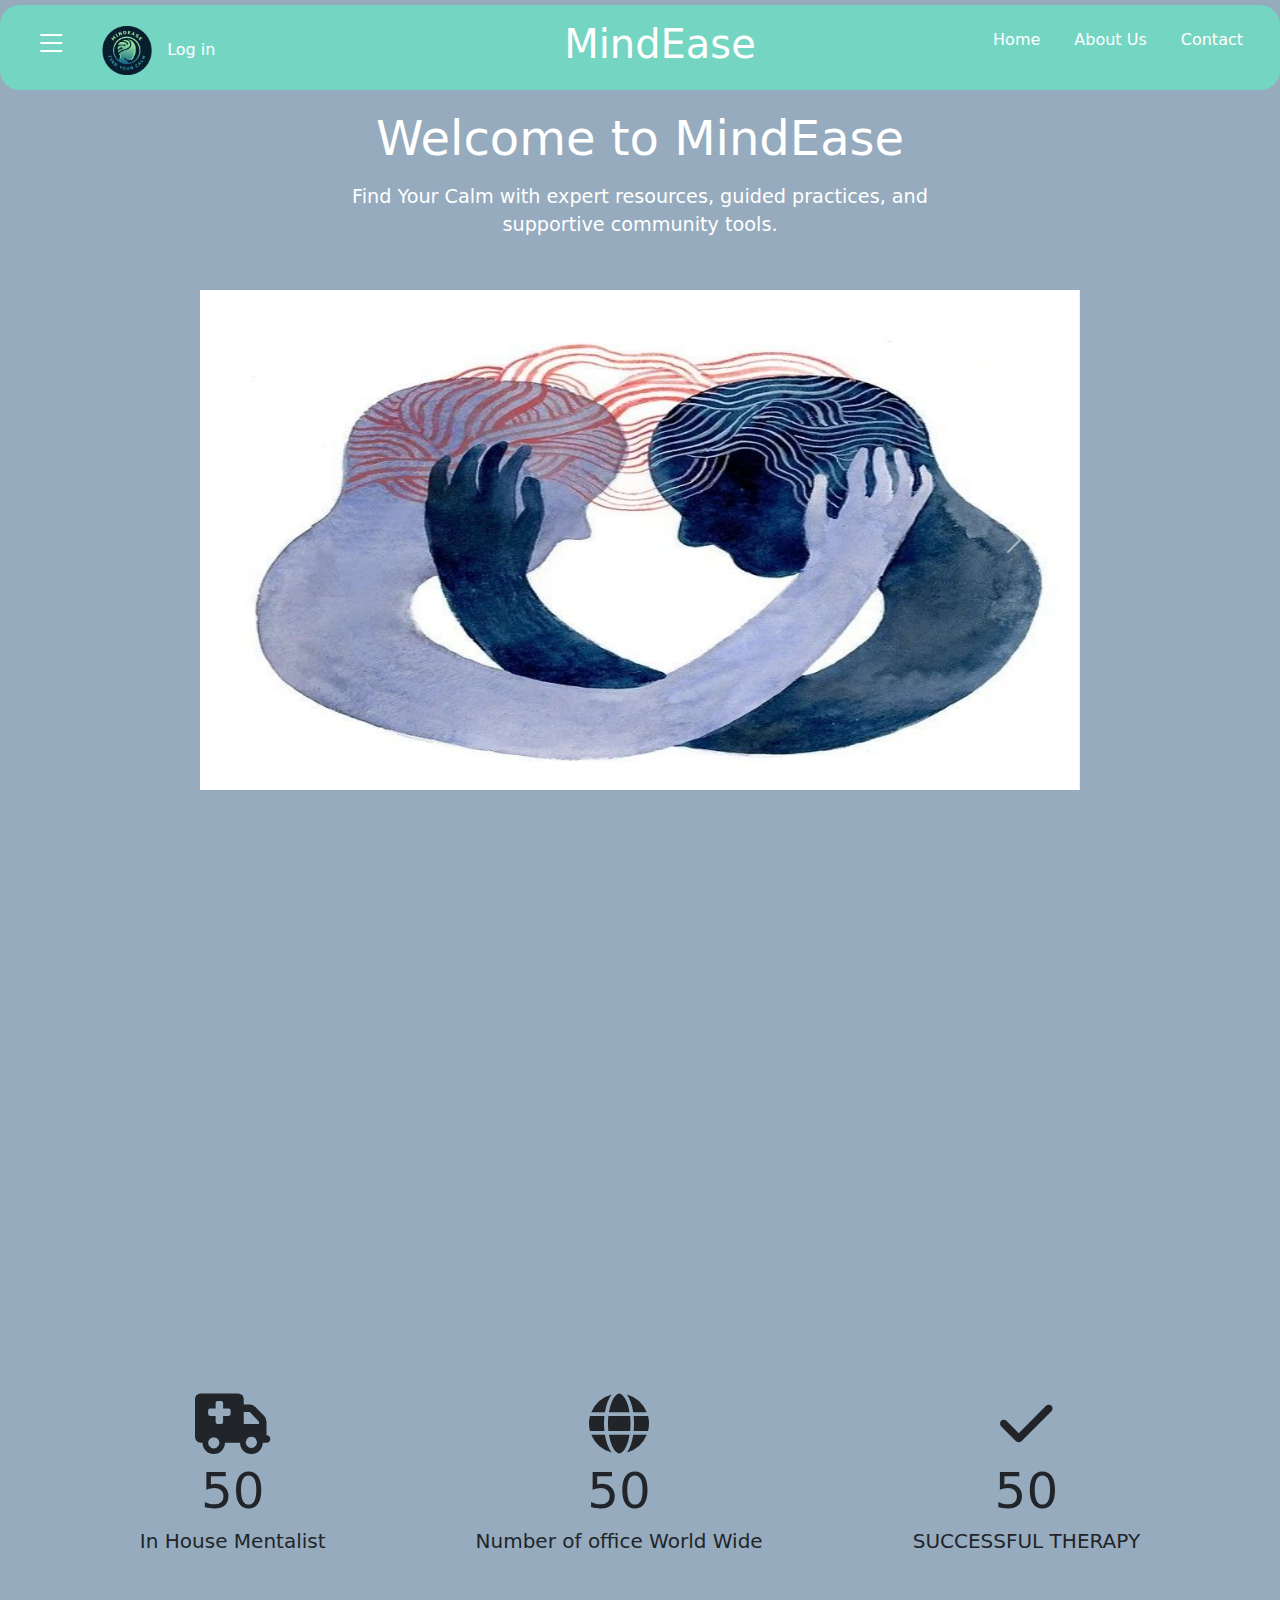
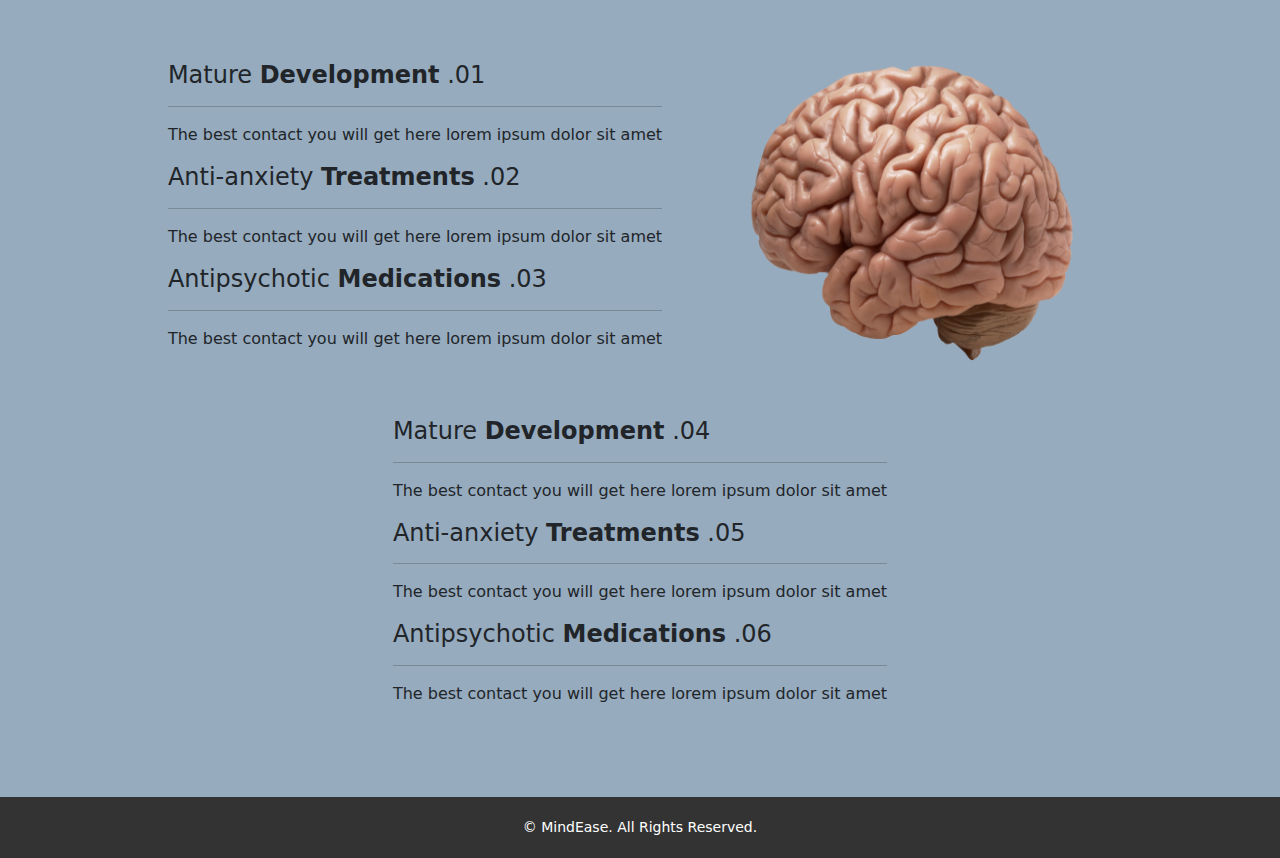
<file: index.html>
<!DOCTYPE html>
<html lang="en">
<head>
    <meta charset="UTF-8">
    <meta name="viewport" content="width=device-width, initial-scale=1.0">
    <title>MindEase - Find Your Calm</title>
    <link rel="stylesheet" href="CSS/index.css">
    <link rel="icon" href="/Images/circular_logo.png" type="image/png">
    <script src="JS/index.js"></script>
    <link href="https://cdn.jsdelivr.net/npm/bootstrap@5.3.3/dist/css/bootstrap.min.css" rel="stylesheet" integrity="sha384-QWTKZyjpPEjISv5WaRU9OFeRpok6YctnYmDr5pNlyT2bRjXh0JMhjY6hW+ALEwIH" crossorigin="anonymous">
    <script src="https://cdn.jsdelivr.net/npm/bootstrap@5.3.3/dist/js/bootstrap.bundle.min.js" integrity="sha384-YvpcrYf0tY3lHB60NNkmXc5s9fDVZLESaAA55NDzOxhy9GkcIdslK1eN7N6jIeHz" crossorigin="anonymous"></script>
    <!-- Ky link eshte shtuar per bartjen e ikonave nga bootrstrap--> <link href="https://cdn.jsdelivr.net/npm/bootstrap-icons/font/bootstrap-icons.css" rel="stylesheet">
  <!-- Option 1: Include in HTML -->
    <link rel="stylesheet" href="https://cdn.jsdelivr.net/npm/bootstrap-icons@1.3.0/font/bootstrap-icons.css">
    <link href="https://cdnjs.cloudflare.com/ajax/libs/font-awesome/6.5.1/css/all.min.css" rel="stylesheet">
    <link rel="stylesheet" href="https://cdn.jsdelivr.net/npm/bootstrap-icons@1.3.0/font/bootstrap-icons.css">
</head>
<body style="background-color: #96ABBE">
      <nav>

        <div class="logo">
          <i class="bi bi-list fs-2 hamburger" id="hamburger-menu" style="color: white; margin-right: 15px;"></i> 
          <img src="Images/circular_logo.png" alt="MindEase Logo">
          <a style="text-decoration: none; color: white; margin-left: 10px;" href="login.html">Log in</a>
        </div>

        <div class="menu" id="menu">
          <ul>
              <li><a href="breathing_exercises.html">Breathing</a></li>
              <li><a href="moodtracker.html">Mood Tracker</a></li>
              <li><a href="quiz.html">Quiz</a></li>
              <li><a href="reflection_zone.html">Reflection Zone</a></li>
              <li><a href="relaxation.html">Relaxation Zone</a></li>
              <li><a href="advice.html">Advice Zone</a></li>
          </ul>
      </div>

        <h1>MindEase</h1>

        <ul class="nav-links">
            <li><a href="index.html">Home</a></li>
            <li><a href="about.html">About Us</a></li>
            <li><a href="contact.html">Contact</a></li>
        </ul>



      </nav>

    <header class="intro">
        <h1>Welcome to MindEase</h1>
        <p>Find Your Calm with expert resources, guided practices, and supportive community tools.</p>
    </header>


    <!--PJesa e karuselit e jo e mbaruar per arsyje te disa problemeve ne pershtatje-->


    <div id="carouselExampleControls" class="carousel slide" data-bs-ride="carousel" data-bs-interval="2000">
        <div class="carousel-inner">
          <div class="carousel-item active">
            <img class="d-block w-100 img-fluid" src="Images/Epara.jpg" alt="First slide">
          </div>
          <div class="carousel-item">
            <img class="d-block w-100 img-fluid" src="Images/hands.jpg" alt="Second slide">
          </div>
          <div class="carousel-item">
            <img class="d-block w-100 img-fluid" src="Images/ikona-foto3.jpg" alt="Third slide">
          </div>
        </div>
        <a class="carousel-control-prev" href="#carouselExampleControls" role="button" data-bs-slide="prev">
          <span class="carousel-control-prev-icon" aria-hidden="true"></span>
          <span class="sr-only">Previous</span>
        </a>
        <a class="carousel-control-next" href="#carouselExampleControls" role="button" data-bs-slide="next">
          <span class="carousel-control-next-icon" aria-hidden="true"></span>
          <span class="sr-only">Next</span>
        </a>
      </div>


      <div class="kryesori">
        <div class="i_pari">
          <h3>Mental Helth</h3>
          <h5>First in Our Field</h4>
          <p>Mental health is a state of mental well-being that enables people to cope with the stresses of life, realize their abilities,
             learn well and work well, and contribute to their community. It is an integral component of health and well-being that underpins
              our individual and collective abilities to make decisions, build relationships and shape the world we live in. 
            Mental health is a basic human right. And it is crucial to personal, community and socio-economic development.</p>
            <img src="Images/doctor-signature.png" alt="Nenshkrimi">
        </div>
        <div class="i_dyti">
          <h3><bold>Our Services</bold></h3>
          <hr style="width: 10%; color: white;">
          <p>Top level physiotherapy professional, evidenced based treatment. We diagnose the cause and provide you with the best possible treatment.</p>

          <div id="katrore">
            <div class="kombinimi"> <img src="Images/ikona1.png" alt="ikona e pare"> <h4>Depresion Treatments</h3></div>
            <div class="kombinimi"> <img src="Images/ikona2.png" alt="ikona e dyte"> <h4>Relationship
              Problems</h3></div>
            <div class="kombinimi"> <img src="Images/ikona3.png" alt="ikona e tret"> <h4>Personal
              Development</h3></div>
            <div class="kombinimi"> <img src="Images/ikona4.png" alt="ikona e katert"> <h4>Couples
Counselling</h3></div>
        </div>
        </div>
      </div>

      
      <div id="renditja">
        <div>
          <i class='fas fa-ambulance' id="map"></i>
          <span id="map_number">50</span>
          <h5>In House Mentalist</h5>
        </div>
        <div>
          <i class="fa-solid fa-globe" id="map2"></i>
          <span id="map_number2">50</span>
          <h5>Number of office World Wide</h5>
        </div>
        <div>
          <i class="fa-solid fa-check" id="map3"></i>
          <span id="map_number3">50</span>
          <h5>SUCCESSFUL THERAPY</h5>
        </div>
      </div>

 <div class="truri">

  <div class="tekstet">
    <div>
      <h4>Mature <b>Development</b> .01</h4>
      <hr>
      <p>The best contact you will get here lorem ipsum dolor sit amet</p>
    </div>
    <div>
      <h4>Anti-anxiety <b>Treatments</b> .02</h4>
      <hr>
      <p>The best contact you will get here lorem ipsum dolor sit amet</p>
    </div>
    <div>
      <h4>Antipsychotic <b>Medications</b> .03</h4>
      <hr>
      <p>The best contact you will get here lorem ipsum dolor sit amet</p>
    </div>
  </div>
  <div class="imazhi">
    <img src="Images/truri.png" alt="Truri i njeriut">
  </div>
  <div class="tekstet">

    <div>
      <h4>Mature <b>Development</b> .04</h4>
      <hr>
      <p>The best contact you will get here lorem ipsum dolor sit amet</p>
    </div>
    <div>
      <h4>Anti-anxiety <b>Treatments</b> .05</h4>
      <hr>
      <p>The best contact you will get here lorem ipsum dolor sit amet</p>
    </div>
    <div>
      <h4>Antipsychotic <b>Medications</b> .06</h4>
      <hr>
      <p>The best contact you will get here lorem ipsum dolor sit amet</p>
    </div>

  </div>
</div>


    <footer class="footer">
        <p>&copy; <span id="year"></span> MindEase. All Rights Reserved.</p>
    </footer>
    <script src="JS/index.js"></script>
</body>
</html>
</file>
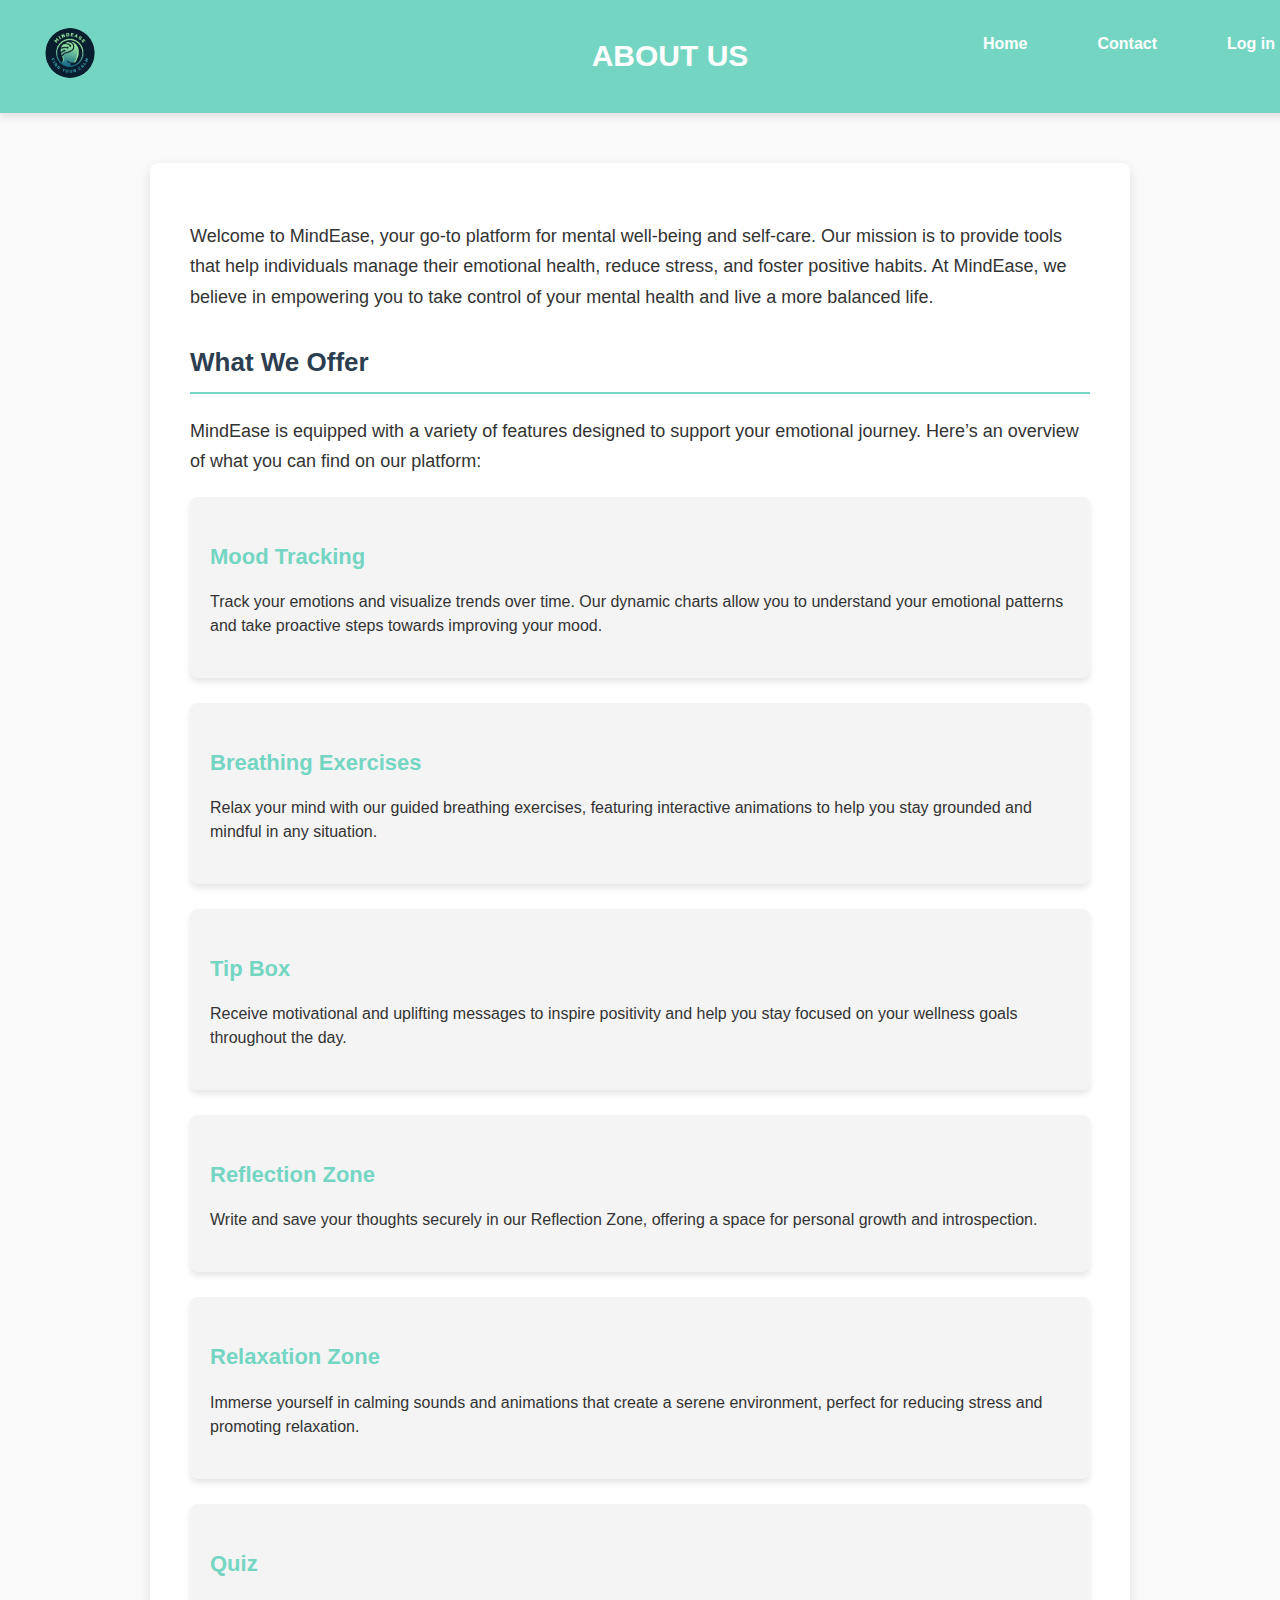
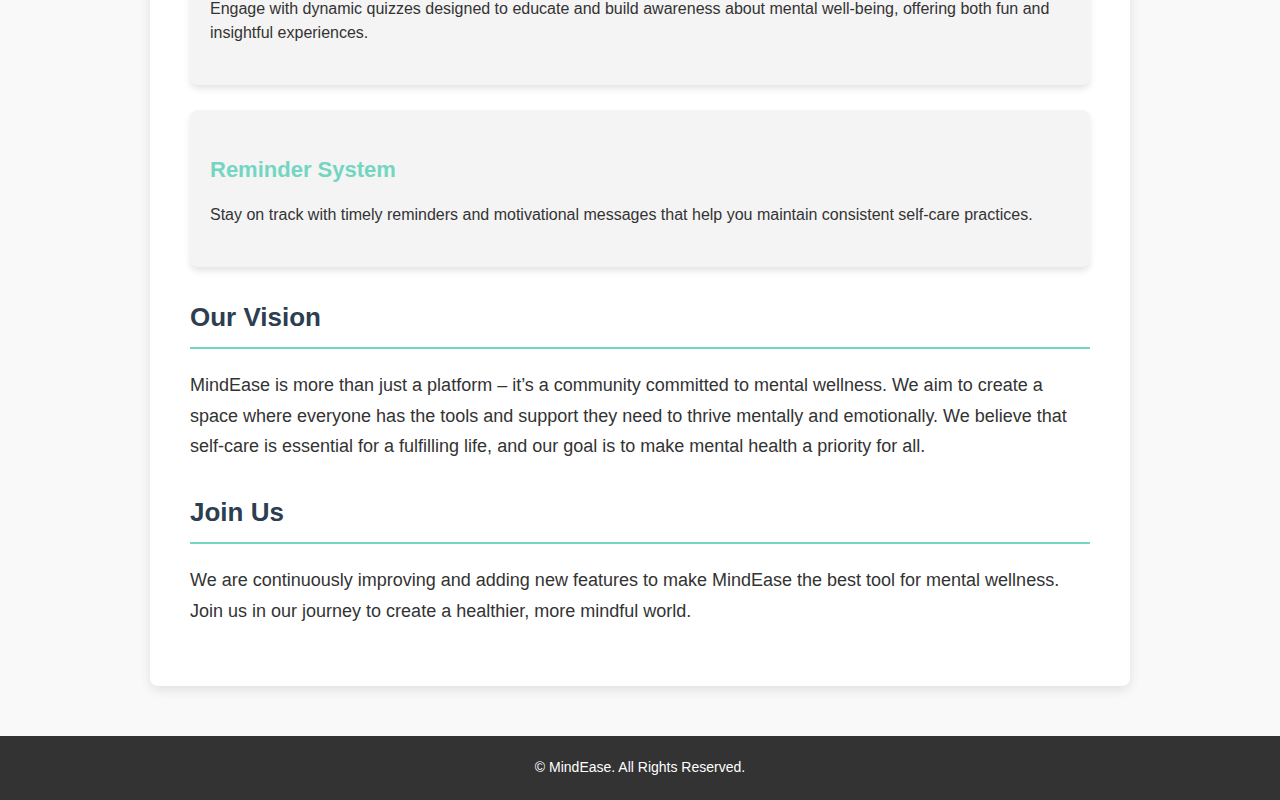
<file: about.html>
<!DOCTYPE html>
<html lang="en">
<head>
    <meta charset="UTF-8">
    <meta name="viewport" content="width=device-width, initial-scale=1.0">
    <title>About Us - MindEase</title>
    <link rel="stylesheet" href="CSS/about.css">
</head>
<body>
    <nav>
        <div class="logo">
            <i class="bi bi-list fs-2" style="color: white; margin-right: 15px;"></i>
            <a href="index.html"><img src="Images/circular_logo.png" alt="MindEase Logo"></a>
        </div>
        <h1>ABOUT US</h1>
        <ul class="nav-links">
            <li><a href="index.html">Home</a></li>
            <li><a href="contact.html">Contact</a></li>
            <li><a href="login.html">Log in</a></li>
        </ul>
    </nav>

    <div class="container">
        <p>Welcome to MindEase, your go-to platform for mental well-being and self-care. Our mission is to provide tools that help individuals manage their emotional health, reduce stress, and foster positive habits. At MindEase, we believe in empowering you to take control of your mental health and live a more balanced life.</p>

        <h2>What We Offer</h2>
        <p>MindEase is equipped with a variety of features designed to support your emotional journey. Here’s an overview of what you can find on our platform:</p>

        <ul>
            <li>
                <div class="feature">
                    <h3>Mood Tracking</h3>
                    <p>Track your emotions and visualize trends over time. Our dynamic charts allow you to understand your emotional patterns and take proactive steps towards improving your mood.</p>
                </div>
            </li>
            <li>
                <div class="feature">
                    <h3>Breathing Exercises</h3>
                    <p>Relax your mind with our guided breathing exercises, featuring interactive animations to help you stay grounded and mindful in any situation.</p>
                </div>
            </li>
            <li>
                <div class="feature">
                    <h3>Tip Box</h3>
                    <p>Receive motivational and uplifting messages to inspire positivity and help you stay focused on your wellness goals throughout the day.</p>
                </div>
            </li>
            <li>
                <div class="feature">
                    <h3>Reflection Zone</h3>
                    <p>Write and save your thoughts securely in our Reflection Zone, offering a space for personal growth and introspection.</p>
                </div>
            </li>
            <li>
                <div class="feature">
                    <h3>Relaxation Zone</h3>
                    <p>Immerse yourself in calming sounds and animations that create a serene environment, perfect for reducing stress and promoting relaxation.</p>
                </div>
            </li>
            <li>
                <div class="feature">
                    <h3>Quiz</h3>
                    <p>Engage with dynamic quizzes designed to educate and build awareness about mental well-being, offering both fun and insightful experiences.</p>
                </div>
            </li>
            <li>
                <div class="feature">
                    <h3>Reminder System</h3>
                    <p>Stay on track with timely reminders and motivational messages that help you maintain consistent self-care practices.</p>
                </div>
            </li>
        </ul>

        <h2>Our Vision</h2>
        <p>MindEase is more than just a platform – it’s a community committed to mental wellness. We aim to create a space where everyone has the tools and support they need to thrive mentally and emotionally. We believe that self-care is essential for a fulfilling life, and our goal is to make mental health a priority for all.</p>

        <h2>Join Us</h2>
        <p>We are continuously improving and adding new features to make MindEase the best tool for mental wellness. Join us in our journey to create a healthier, more mindful world.</p>
    </div>

    <footer class="footer">
        <p>&copy; <span id="year"></span> MindEase. All Rights Reserved.</p>
    </footer>
</body>
</html>
</file>
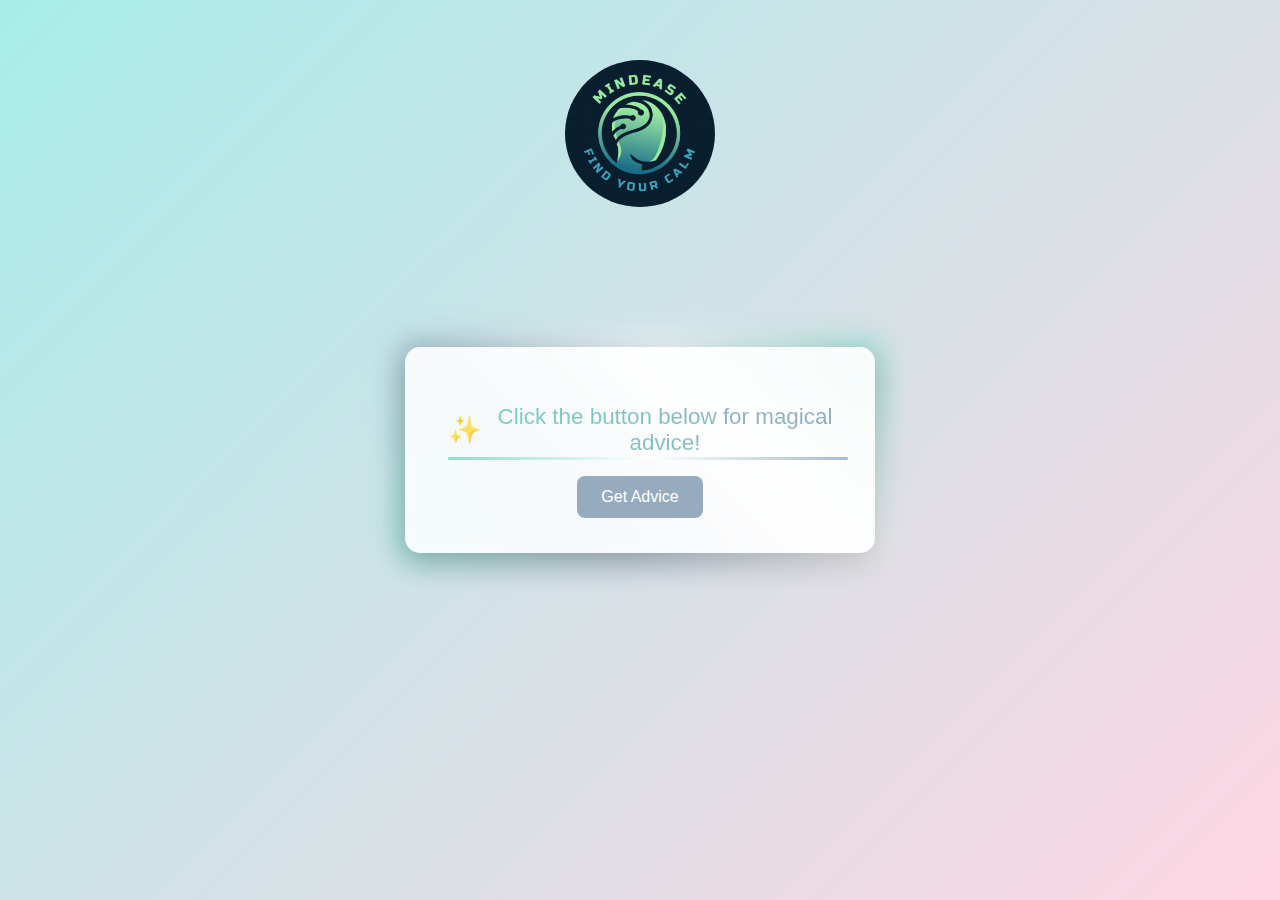
<file: advice.html>
<!DOCTYPE html>
<html lang="en">
  <head>
    <meta charset="UTF-8" />
    <meta name="viewport" content="width=device-width, initial-scale=1.0" />
    <link rel="stylesheet" href="/CSS/advice.css">
    <title>Document</title>
  </head>
  <body>
    <a href="index.html">
      <img src="Images/logo.png" alt="logo" class="logo">
    </a>
    
    <div class="firefly"></div>
    <div class="firefly"></div>
    <div class="firefly"></div>
    <div class="firefly"></div>
    <div class="firefly"></div>

    <div id="advice-box">
      <p id="advice-message">Click the button below for magical advice!</p>
      <button onclick="showRandomAdvice()">Get Advice</button>
    </div>

    <script src="/JS/advice.js"></script>
  </body>
</html>
</file>
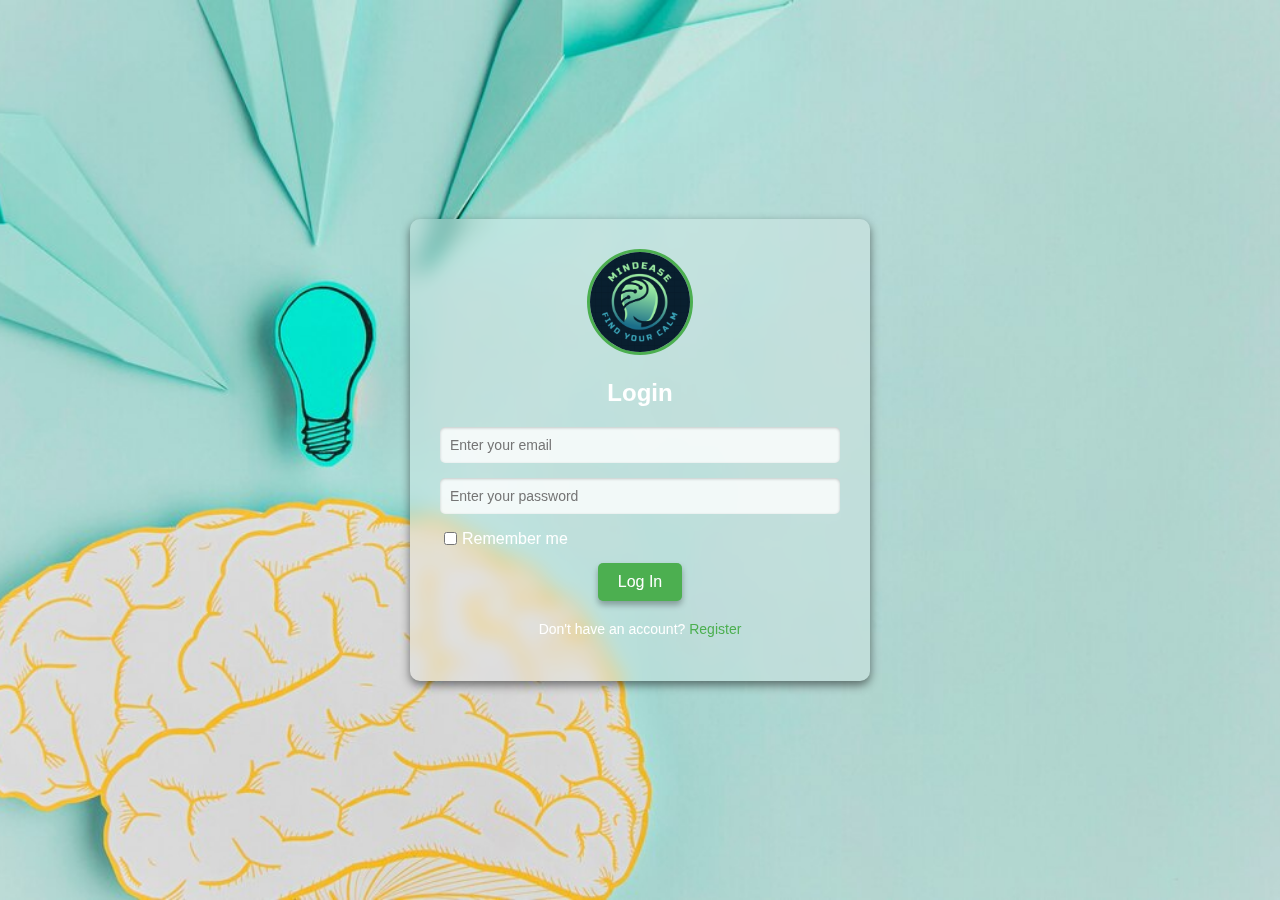
<file: login.html>
<!DOCTYPE html>
<html lang="en">
<head>
    <meta charset="UTF-8">
    <meta name="viewport" content="width=device-width, initial-scale=1.0">
    <title>Login</title>
    <link rel="stylesheet" href="/CSS/login.css">
    <link rel="icon" href="/Images/logo.png" type="image/png">
</head>
<body>
    <div class="login-container">
        <!-- Logo e MindEase -->
        <div class="logo-container">
            <img src="/Images/logo.png" alt="MindEase Logo">
        </div>
        <h1>Login</h1>
        <form id="login-form">
            <!-- Email -->
            <div class="form-group">
                <input type="email" id="email" name="email" placeholder="Enter your email" required>
            </div>
            <!-- Password -->
            <div class="form-group">
                <input type="password" id="password" name="password" placeholder="Enter your password" required>
            </div>
            <!-- Remember Me -->
            <div class="form-group-inline">
                <div class="checkbox-group">
                    <input type="checkbox" id="remember-me" name="remember-me">
                    <label for="remember-me">Remember me</label>
                </div>
            </div>
            <button type="submit">Log In</button>
        </form>
        <p>Don't have an account? <a href="signup.html">Register</a></p>
    </div>

    <script src="/JS/login.js"></script>
</body>
</html>
</file>
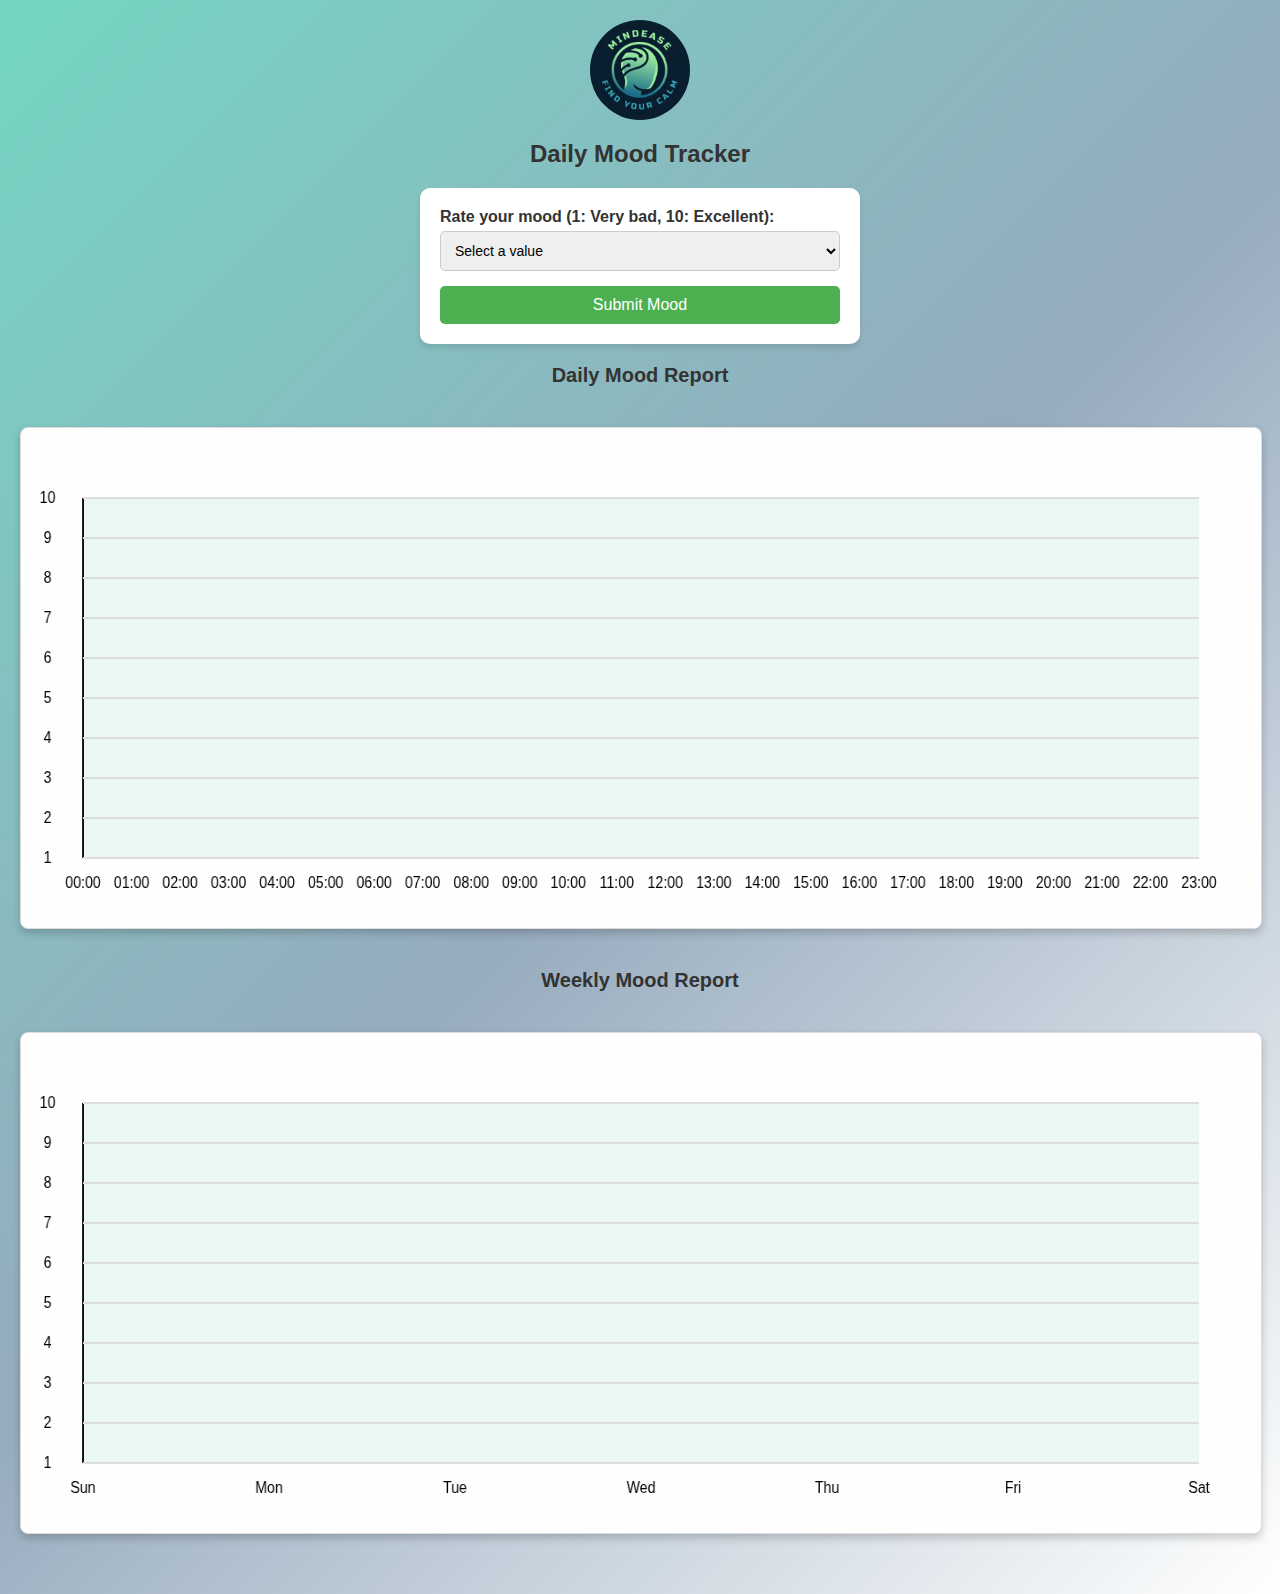
<file: moodtracker.html>
<!DOCTYPE html>
<html lang="en">
<head>
    <meta charset="UTF-8">
    <meta name="viewport" content="width=device-width, initial-scale=1.0">
    <title>Mood Tracker</title>
    <link rel="stylesheet" href="CSS/moodtracker.css">
</head>
<body>
    <div class="container text-center my-5">
        <!-- Logoja në formë rrethore që navigon te index.html -->
        <a href="index.html"><img src="Images/logo.png" alt="logo" class="logo"></a>

        <div id="mood-tracker-section">
            <h1>Daily Mood Tracker</h1>
            <form id="mood-form">
                <div class="form-group">
                    <label for="mood">Rate your mood (1: Very bad, 10: Excellent):</label>
                    <select id="mood" required>
                        <option value="" disabled selected>Select a value</option>
                        <option value="1">1 - Very bad</option>
                        <option value="2">2</option>
                        <option value="3">3</option>
                        <option value="4">4</option>
                        <option value="5">5 - Average</option>
                        <option value="6">6</option>
                        <option value="7">7</option>
                        <option value="8">8</option>
                        <option value="9">9</option>
                        <option value="10">10 - Excellent</option>
                    </select>
                </div>
                <button type="submit" class="btn btn-primary">Submit Mood</button>
            </form>

            <h2>Daily Mood Report</h2>
            <canvas id="daily-line-chart" width="1400" height="500"></canvas>

            <h2>Weekly Mood Report</h2>
            <canvas id="weekly-line-chart" width="1400" height="500"></canvas>
        </div>
    </div>
    <script src="/JS/moodtracker.js"></script>
</body>
</html>
</file>
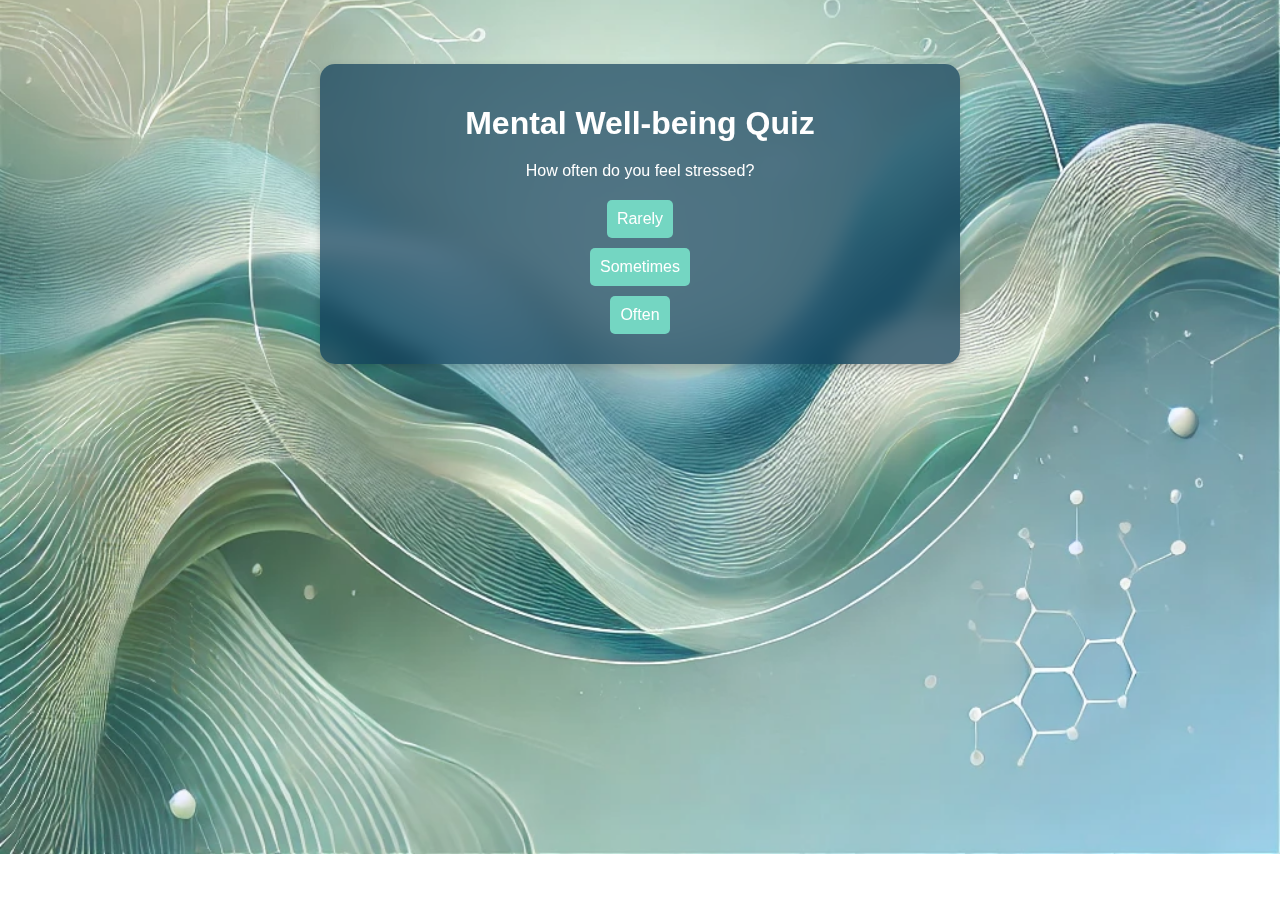
<file: quiz.html>
<!DOCTYPE html>
<html lang="en">
<head>
    <meta charset="UTF-8">
    <meta name="viewport" content="width=device-width, initial-scale=1.0">
    <title>Mental Well-being Quiz</title>
    <link rel="stylesheet" href="CSS/quiz.css">
</head>
<body>

    <div class="outter-container">
        <div class="quiz-container">
            <h1>Mental Well-being Quiz</h1>
            <div id="quiz">
                <div id="question-container">

                </div>
                <div id="answers-container"></div>
                <button id="next-button" class="hidden">Next</button>
                <div id="result" class="hidden"></div>
            </div>
        </div>
    </div>
    
    <div id="practices">
        <h1>Want to try out some of our self-help practices?</h1>
        <ul>
            <li><a href="breathing_exercises.html">Breathing exercise </a></li>
            <li><a href="relaxation.html">Relaxiation zone</a></li>
            <li><a href="reflection_zone.html">Reflecting zone</a></li>
        </ul>
    </div>

    <script src="JS/quiz.js"></script>
</body>
</html>
</file>
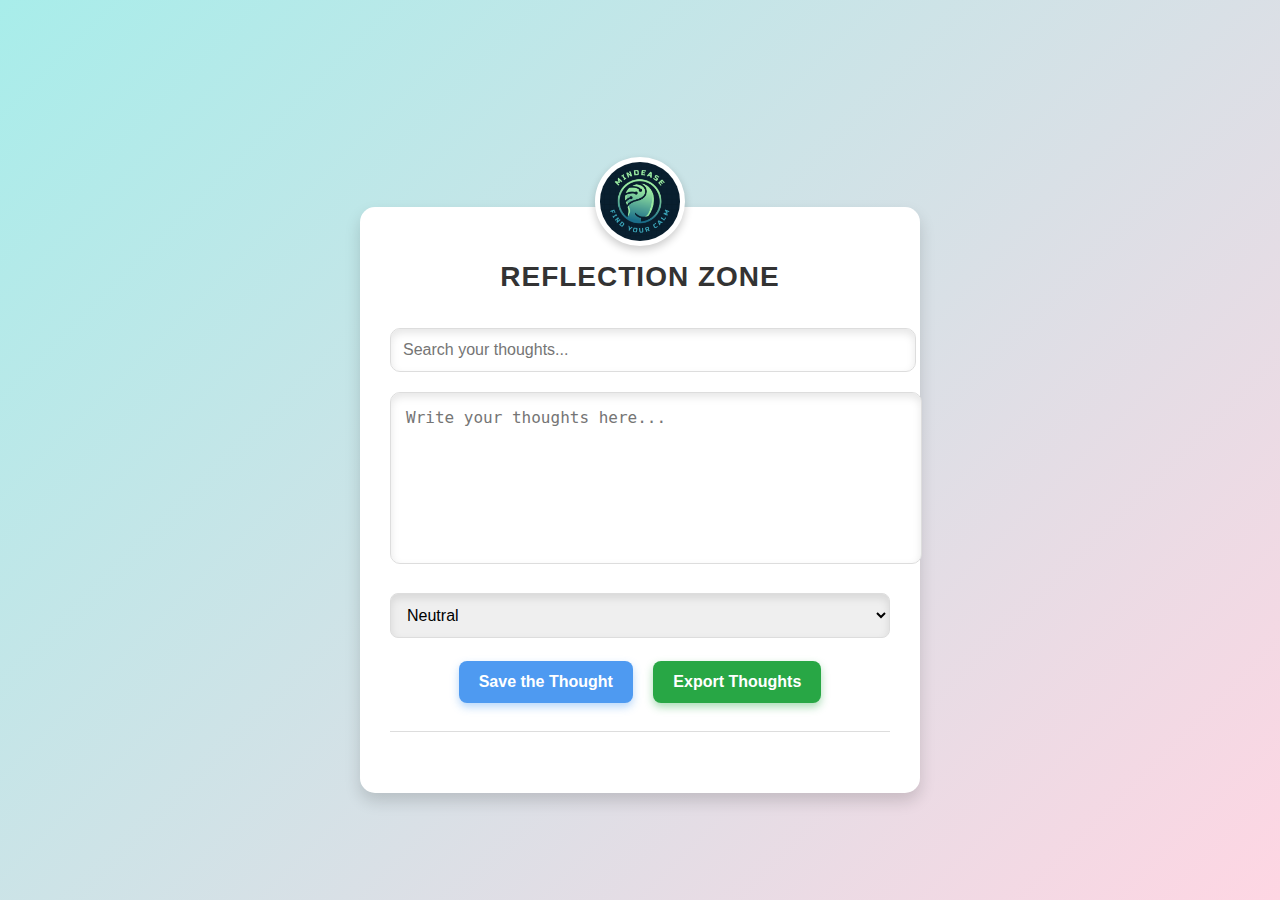
<file: reflection_zone.html>
<!DOCTYPE html>
<html lang="en">
  <head>
    <meta charset="UTF-8" />
    <meta name="viewport" content="width=device-width, initial-scale=1.0" />
    <title>Document</title>
    <link rel="stylesheet" href="CSS/reflection_zone.css" />
  </head>
  <body>
    <div class="reflection-container">
      <a href="index.html">
        <img src="Images/logo.png" alt="logo" class="logo" />
      </a>

      <h2>Reflection Zone</h2>
      <input
        type="text"
        id="search-bar"
        placeholder="Search your thoughts..."
        onkeyup="filterReflections()"
      />
      <textarea
        id="reflection-input"
        placeholder="Write your thoughts here..."
      ></textarea>

      <select id="emotion">
        <option value="neutral">Neutral</option>
        <option value="positive">Positive</option>
        <option value="negative">Negative</option>
      </select>

      <button id="save-button" onclick="saveReflection()">
        Save the Thought
      </button>
      <button id="export-button" onclick="exportReflections()">
        Export Thoughts
      </button>

      <div id="reflection-list">
        <ul id="saved-reflections"></ul>
      </div>
    </div>

    <script src="JS/reflection_zone.js"></script>
  </body>
</html>
</file>
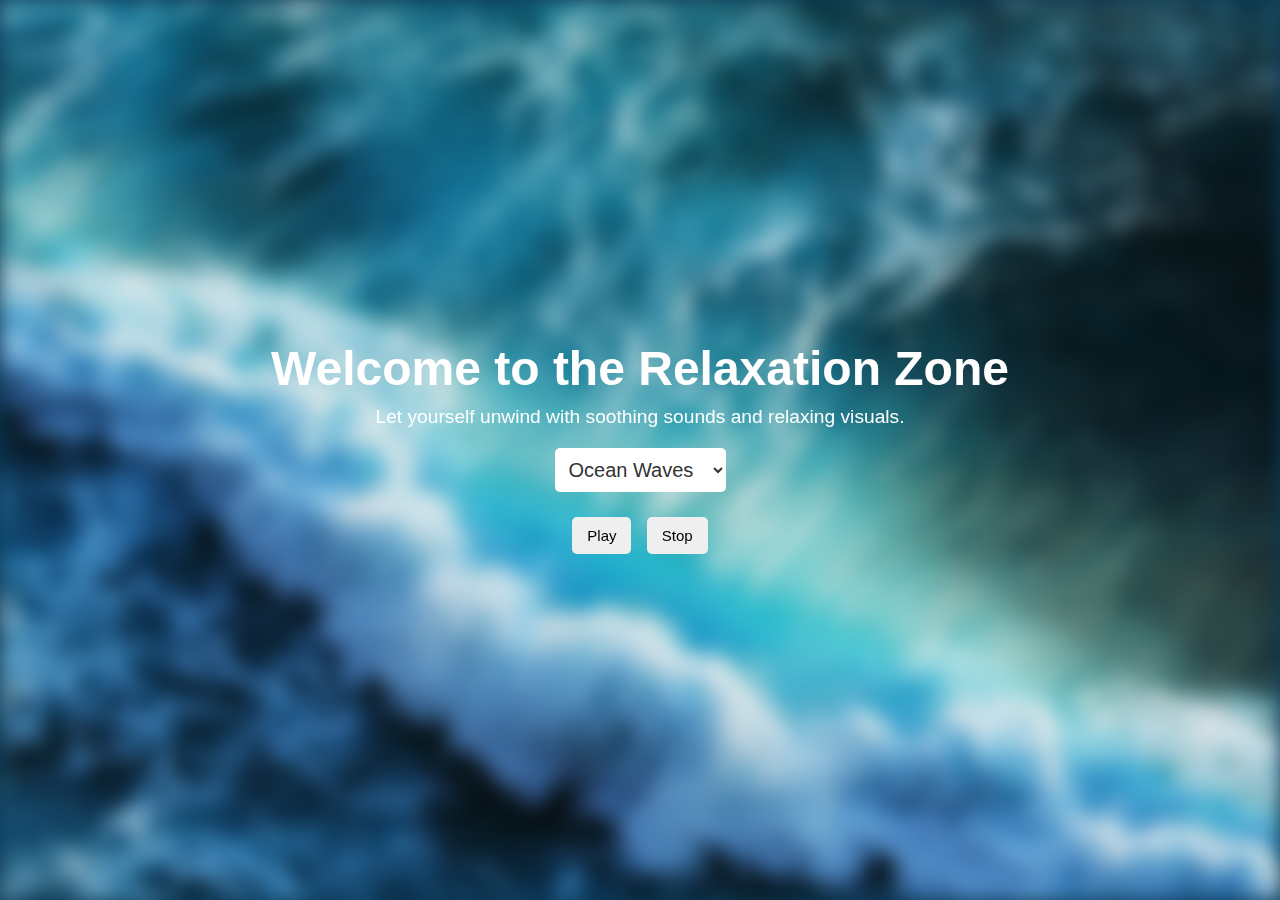
<file: relaxation.html>
<html lang="en">
<head>
    <meta charset="UTF-8">
    <meta name="viewport" content="width=device-width, initial-scale=1.0">
    <title>Relaxation Zone</title>
    <link rel="stylesheet" href="CSS/relaxation.css">
</head>
<body>

    <div class="background-container" id="background"></div>

    <div class="relaxation-zone">
        <div class="content">
            <h1>Welcome to the Relaxation Zone</h1>
            <p>Let yourself unwind with soothing sounds and relaxing visuals.</p>
        </div>
        
        <select id="audio-select">
            <option value="Images/ocean-waves.mp3">Ocean Waves</option>
            <option value="Images/rain.mp3">Rain</option>
            <option value="Images/forest.mp3">Forest Sounds</option>
        </select>

        <p>
            <button id="play">Play</button>
            <button id="stop">Stop</button>
        </p>


        <audio id="relaxing-sound" loop autoplay>
            <source src="Images/ocean-waves.mp3" type="audio/mp3">
            Your browser does not support the audio element.
        </audio>
    </div>
    <script src="JS/relaxation.js"></script>
</body>
</html>
</file>
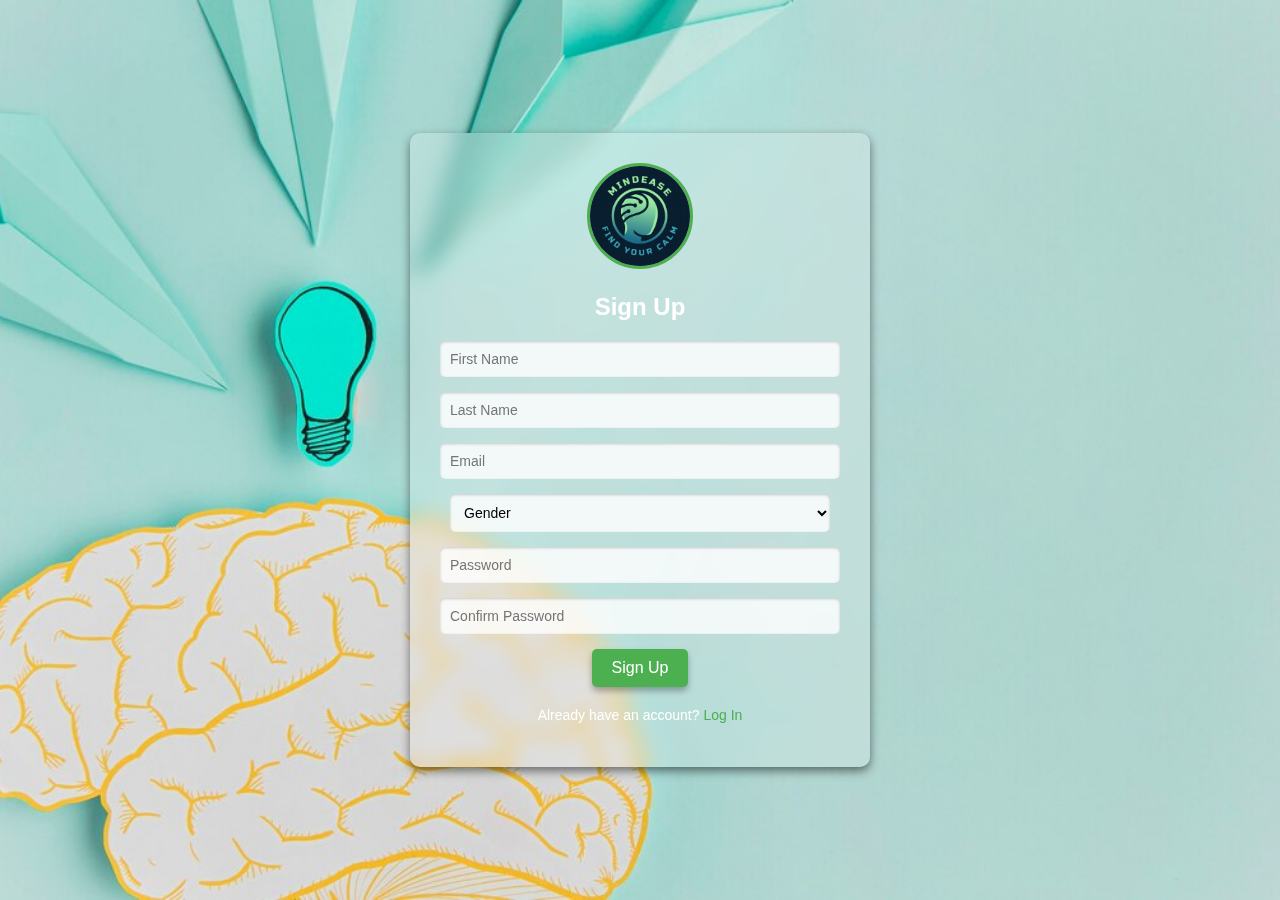
<file: signup.html>
<!DOCTYPE html>
<html lang="en">
<head>
    <meta charset="UTF-8">
    <meta name="viewport" content="width=device-width, initial-scale=1.0">
    <title>Sign Up</title>
    <link rel="stylesheet" href="/CSS/signup.css">
    <link rel="icon" href="/Images/logo.png" type="image/png">
</head>
<body>
    <div class="signup-container">
        <!-- Logo e MindEase -->
        <div class="logo-container">
            <img src="/Images/logo.png" alt="MindEase Logo">
        </div>
        <h1>Sign Up</h1>
        <form id="signup-form">
            <!-- First Name -->
            <div class="form-group">
                <input type="text" id="first-name" name="first-name" placeholder="First Name" required>
            </div>
            <!-- Last Name -->
            <div class="form-group">
                <input type="text" id="last-name" name="last-name" placeholder="Last Name" required>
            </div>
            <!-- Email -->
            <div class="form-group">
                <input type="email" id="email" name="email" placeholder="Email" required>
            </div>

            <!-- Gender -->
            <div class="form-group">
                <select id="gender" name="gender" required>
                    <option value="" disabled selected>Gender</option>
                    <option value="male">Male</option>
                    <option value="female">Female</option>
                </select>
            </div>
            <!-- Password -->
            <div class="form-group">
                <input type="password" id="password" name="password" placeholder="Password" required>
            </div>
            <!-- Confirm Password -->
            <div class="form-group">
                <input type="password" id="confirm-password" name="confirm-password" placeholder="Confirm Password" required>
            </div>
            <button type="submit">Sign Up</button>
        </form>
        <p>Already have an account? <a href="login.html">Log In</a></p>
    </div>

    <script src="/JS/signup.js"></script>
</body>
</html>
</file>
<file: CSS/index.css>
*{
    margin: 0;
    padding: 0;
}

body{
    font-family: Arial, sans-serif;
    background-color: rgb(3, 59, 75);
}

nav {
    display: flex;
    justify-content: space-between;
    align-items: center;
    padding: 15px 20px;
    background-color: #74D6C2; 
    position: relative;
    border-radius: 20px;
    margin-top: 5px;
    z-index: 1;
}

.logo img {
    width: 50px;
}

.nav-links {
    list-style-type: none;
    display: flex;
}

.nav-links li {
    padding: 7px 17px;
}

.nav-links a {
    text-decoration: none;
    color: #ffffff;
    transition: color 0.1s;
}

.nav-links a:hover {
    color: #7fbfbf; 
}

.nav-links li:active{
    background-color: #082b3f;
    border-radius: 5px;
}

nav h1{
    width: 100%;
    color: #ffffff;
    position: absolute;
    text-align: center;
    z-index: -1;
}


.intro {
    display: flex;
    flex-direction: column;
    align-items: center;
    justify-content: center;
    text-align: center;
    padding: 20px 20px;
    /* background: linear-gradient(to bottom, rgba(9, 31, 47, 0.8), rgba(9, 31, 47, 0.9)); */
    color: #ffffff;
}

.intro h1 {
    font-size: 3rem;
    margin-bottom: 15px;
}

.intro p {
    font-size: 1.2rem;
    margin-bottom: 20px;
    max-width: 600px;
}

.footer {
    text-align: center;
    padding: 20px;
    background-color: #333; 
    color: #fff;  
    width: auto;
}

.footer p {
    margin: 0;
    font-size: 14px;
}

#carouselExampleControls{
    margin: 10px 200px;
}

.carousel-item{
    width: 100%;
    height: 500px;
}

.carousel-item img{
    width: 100%;
    height: 100%;
}

/*-------------------------------------------------------------------------------------*/

.kryesori{
    display: flex;
    max-width: 100%;
    color: white;
    background-repeat: no-repeat;
    background-size: cover;
    margin-top: 100px;
    margin-bottom: 100px;
    height: 100%;
    background-image: url('/Images/blur_hospital.jpg');
    overflow: hidden;
    background-attachment: fixed;
    position: relative;
    transform: translate(100vw);
    opacity: 0;
    transition: transform 3s ease-in-out, opacity 3s ease-in-out;

}

.kryesori.shfaqet {
    transform: translate(0);
    opacity: 1;
}

.kryesori div{
    max-width: 50%;
}

.kryesori.shfaqet .i_pari{
    transform: translate(0);
    right: 0;
}

.i_pari{
    transform: translateX(300px);
    opacity: 0;
    text-align: center;
    align-self: center;
    position: absolute;
    transition: transform 3s ease-in-out, opacity 3s ease-in-out;
}

.kryesori.shfaqet .i_pari {
    opacity: 1;
}

.i_dyti{
    text-align: center;
    background-color: #0b3a56;
    right: 0;
}

#katrore{
    display: flex;
    flex-wrap: wrap;
    flex-direction: row;
    gap: 0;
    justify-content: center;
    max-width: 100%;
    height: auto;
}

#katrore >div {
    flex: 40%; /* Kjo pjese e bene qe dy ikona te jene ne nje rresht ndersa dy te tjerat ne rreshtin tjter */
}

.kombinimi{
    text-align: center;
    align-items: center;
}

.kombinimi img{

    width: 100px;
    height: 100px;
    border-radius: 30%;
    object-fit: cover;
}

#renditja{
    display: flex;
    flex-direction: row;
    justify-content: center;
    gap: 150px;
}

#renditja div{
    display: flex;
    flex-direction: column;
    align-items: center;
}

#map{
    font-size: 60px;
}

#map_number{
    font-size: 50px;
}


#map2{
    font-size: 60px;
}

#map_number2{
    font-size: 50px;
}

#map3{
    font-size: 60px;
}

#map_number3{
    font-size: 50px;
}

.truri{
    display: flex;
    flex-wrap: wrap;
    justify-content: center;
    margin-top: 100px;
    gap: 50px;
    margin-bottom: 75px;
}

.imazhi img{

    width: 400px;
    height: 300px;
}

/*--------------------------------------------------------------------------------------------------------*/

.hamburger {
    font-size: 30px;
    padding: 15px;
    cursor: pointer;
    /* background-color: #4cbda6; */
    color: white;
    /* position: fixed; */
    top: 15px;
    left: 15px;
    z-index: 100;
}

.menu {
    display: none;
    position: fixed;
    top: 0;
    right: 0;
    background-color: #0b3a56;
    width: 250px;
    height: 100%;
    padding: 20px;
    box-sizing: border-box;
}

.menu ul {
    list-style-type: none;
    padding: 0;
    margin: 0;
}

.menu li {
    margin: 20px 0;
}

.menu a {
    text-decoration: none;
    color: white;
    font-size: 18px;
    display: block;
    padding: 10px;
    border-radius: 5px;
}

.menu a:hover {
    background-color: #74D6C2;
}

.menu.show {
    display: block;
}
</file>
<file: CSS/about.css>
body {
    font-family: 'Montserrat', sans-serif;
    line-height: 1.6;
    margin: 0;
    padding: 0;
    background-color: #f9f9f9;
    color: #333;
}

nav {
    display: flex;
    justify-content: space-between;
    align-items: center;
    padding: 15px 30px;
    background-color: #74d6c2;
    width: 100%; /* Navbar takes up full width */
    position: relative;
    border-radius: 0;
    margin-top: 0;
    box-shadow: 0 4px 8px rgba(0, 0, 0, 0.1);
}

.logo {
    display: flex;
    align-items: center; /* Center logo vertically */
}

.logo img {
    width: 50px;
    height: 50px;
    border-radius: 50%;
}

nav h1 {
    color: white;
    font-size: 30px;
    font-weight: bold;
    position: absolute;
    left: 50%;
    transform: translateX(-50%); /* Centering the title */
    text-align: center;
}

.nav-links {
    list-style-type: none;
    display: flex;
    align-items: center; /* Ensures all links are aligned to the same height */
}

.nav-links li {
    padding: 0 20px; /* Adjusted to balance space */
}

.nav-links a {
    text-decoration: none;
    color: white;
    font-weight: bold;
    padding: 10px 15px;
    border-radius: 5px;
    transition: background-color 0.3s ease;
}

.nav-links a:hover {
    background-color: #7fbfbf;
}

.nav-links li:active {
    background-color: #082b3f;
    border-radius: 5px;
}

.container {
    max-width: 900px;
    margin: 50px auto;
    background: #fff;
    padding: 40px;
    border-radius: 8px;
    box-shadow: 0 4px 12px rgba(0, 0, 0, 0.1);
}

h1 {
    text-align: center;
    color: #2C3E50;
    font-size: 38px;
    margin-bottom: 20px;
}

h2 {
    color: #2C3E50;
    font-size: 26px;
    margin-top: 30px;
    border-bottom: 2px solid #74d6c2;
    padding-bottom: 8px;
}

p {
    font-size: 18px;
    margin-bottom: 20px;
    line-height: 1.7;
}

ul {
    list-style-type: none;
    padding: 0;
}

ul li {
    margin-bottom: 25px;
}

.feature {
    padding: 20px;
    margin-bottom: 25px;
    background-color: #f4f4f4;
    border-radius: 8px;
    box-shadow: 0 4px 6px rgba(0, 0, 0, 0.1);
}

.feature h3 {
    color: #74d6c2;
    font-size: 22px;
    margin-bottom: 10px;
}

.feature p {
    font-size: 16px;
    line-height: 1.5;
}

.footer {
    text-align: center;
    padding: 20px;
    background-color: #333; 
    color: #fff;  
    width: auto;
}

.footer p {
    margin: 0;
    font-size: 14px;
}
</file>
<file: CSS/advice.css>
body {
    display: flex;
    justify-content: center;
    align-items: center;
    min-height: 100vh;
    margin: 0;
    background: linear-gradient(135deg, #a8edea, #fed6e3);
    overflow: hidden;
    font-family: Arial, sans-serif;
  }

  /* Magic Advice Box Styling */
  #advice-box {
    width: 400px;
    padding: 35px;
    border-radius: 15px;
    background: rgba(255, 255, 255, 0.9);
    position: relative;
    text-align: center;
    color: #333;
    box-shadow: 0 10px 30px rgba(0, 0, 0, 0.2);
    animation: pulseGlow 3s infinite alternate;
    transition: transform 0.3s;
  }

  /* Gradient Pulsing Border */
  #advice-box:before {
    content: '';
    position: absolute;
    top: -8px; bottom: -8px; left: -8px; right: -8px;
    border-radius: 15px;
    background: linear-gradient(45deg, #74D6C2, #96ABBE, #FFFFFF, #74D6C2);
    z-index: -1;
    filter: blur(15px);
    opacity: 0.7;
    animation: borderGlow 5s linear infinite;
  }

  /* Pulsing and Border Animation */
  @keyframes pulseGlow {
    0% { transform: scale(1); box-shadow: 0 10px 30px rgba(0, 0, 0, 0.2); }
    100% { transform: scale(1.05); box-shadow: 0 15px 35px rgba(0, 0, 0, 0.3); }
  }

  @keyframes borderGlow {
    0% { filter: hue-rotate(0deg); }
    100% { filter: hue-rotate(360deg); }
  }

  #advice-message {
    font-size: 1.4em;
    color: #333;
    margin-bottom: 20px;
    display: inline-flex;
    align-items: center;
    justify-content: center;
    background: linear-gradient(90deg, #74D6C2, #96ABBE);
    background-clip: text; 
    -webkit-background-clip: text; 
    color: transparent;
    position: relative;
}


  /* Decorative Icon Around Text */
  #advice-message:before, #advice-message:after {
    content: "✨";
    font-size: 1.2em;
    margin: 0 8px;
    color: #74D6C2;
    opacity: 0.8;
    animation: shimmer 1.5s infinite alternate;
  }

  /* Sparkling Underline */
  #advice-message::after {
    content: '';
    position: absolute;
    bottom: -4px;
    left: 0;
    width: 100%;
    height: 3px;
    background: linear-gradient(90deg, #74D6C2, #FFFFFF, #96ABBE);
    border-radius: 3px;
    animation: underlineSparkle 2s infinite linear;
  }

  @keyframes underlineSparkle {
    0% { background-position: 0% 50%; }
    100% { background-position: 100% 50%; }
  }

  @keyframes shimmer {
    0% { opacity: 0.6; }
    100% { opacity: 1; }
  }


  button {
    padding: 12px 24px;
    font-size: 1em;
    border: none;
    border-radius: 8px;
    background-color: #96ABBE;
    color: #ffffff;
    cursor: pointer;
    position: relative;
    overflow: hidden;
    transition: background-color 0.3s;
  }

  button:hover {
    background-color: #74D6C2;
  }

  /* Fireflies Effect */
  .firefly {
    position: absolute;
    width: 8px;
    height: 8px;
    background-color: rgba(255, 255, 255, 0.8);
    border-radius: 50%;
    box-shadow: 0 0 10px rgba(255, 255, 255, 0.8);
    animation: fly 5s ease-in-out infinite;
  }

  /* Floating Animation */
  @keyframes fly {
    0% { transform: translate(0, 0); opacity: 1; }
    50% { transform: translate(100px, -100px); opacity: 0.5; }
    100% { transform: translate(0, 0); opacity: 1; }
  }

  .firefly:nth-child(2) { animation-duration: 6s; }
  .firefly:nth-child(3) { animation-duration: 4s; }
  .firefly:nth-child(4) { animation-duration: 5s; }
  .firefly:nth-child(5) { animation-duration: 7s; }

  
  .logo {
    position: absolute;
    top: 60px;
    left: 50%;
    transform: translateX(-50%);
    width: 150px; 
    z-index: 10; 
    border-radius: 50%;
  }
</file>
<file: CSS/login.css>
body {
    font-family: Arial, sans-serif;
    background: url('/Images/tru.jpg') no-repeat center center fixed;
    background-size: cover;
    margin: 0;
    height: 100vh;
    display: flex;
    justify-content: center;
    align-items: center;
}

.login-container {
    background: rgba(255, 255, 255, 0.2);
    border-radius: 10px;
    padding: 30px;
    box-shadow: 0 4px 10px rgba(0, 0, 0, 0.5);
    text-align: center;
    width: 100%;
    max-width: 400px;
    color: #ffffff;
    backdrop-filter: blur(10px);
}

.logo-container {
    text-align: center;
    margin-bottom: 20px;
}

.logo-container img {
    width: 100px;
    height: 100px;
    border-radius: 50%;
    border: 3px solid #4caf50;
    object-fit: cover;
}

.login-container h1 {
    margin-bottom: 20px;
    font-size: 24px;
    font-weight: bold;
    color: #ffffff;
}

.form-group {
    margin-bottom: 15px;
    position: relative;
}

.form-group input {
    width: 95%;
    padding: 10px;
    border: none;
    border-radius: 5px;
    background: rgba(255, 255, 255, 0.8);
    font-size: 14px;
    color: #000;
    outline: none;
    box-shadow: inset 0 1px 3px rgba(0, 0, 0, 0.2);
    transition: all 0.3s ease;
}

.form-group input:focus {
    background: #ffffff;
    box-shadow: 0 0 5px rgba(72, 190, 150, 0.8);
}

.form-group-inline {
    display: flex;
    justify-content: space-between;
    align-items: center;
    margin-bottom: 15px;
}

.checkbox-group {
    display: flex;
    align-items: center;
}

.checkbox-group input {
    margin-right: 5px;
}

button {
    background: #4caf50;
    color: #ffffff;
    padding: 10px 20px;
    border: none;
    border-radius: 5px;
    font-size: 16px;
    cursor: pointer;
    transition: background 0.3s ease;
    box-shadow: 0 4px 6px rgba(0, 0, 0, 0.3);
}

button:hover {
    background: #45a049;
}

p {
    margin-top: 20px;
    font-size: 14px;
    color: #ffffff;
}

a {
    color: #4caf50;
    text-decoration: none;
}

a:hover {
    text-decoration: underline;
}
</file>
<file: CSS/moodtracker.css>
body {
    font-family: Arial, sans-serif;
    margin: 0;
    padding: 20px;
    background: linear-gradient(135deg, #74d6c2, #96abbe, white);
    color: #333;
}

h1, h2 {
    text-align: center;
    margin-top: 20px;
    color: #333;
    font-size: 24px; /* Slightly larger font for titles */
}

form {
    max-width: 400px;
    margin: 20px auto;
    padding: 20px;
    background: #ffffff;
    border-radius: 10px;
    box-shadow: 0 4px 6px rgba(0, 0, 0, 0.1);
}

.form-group {
    margin-bottom: 15px;
}

label {
    display: block;
    font-weight: bold;
    margin-bottom: 5px;
}

select {
    width: 100%;
    padding: 10px;
    font-size: 14px;
    border: 1px solid #ccc;
    border-radius: 5px;
}

button {
    width: 100%;
    padding: 10px;
    font-size: 16px;
    background: #4caf50;
    color: #ffffff;
    border: none;
    border-radius: 5px;
    cursor: pointer;
    transition: background 0.3s ease;
}

button:hover {
    background: #45a049;
}

canvas {
    display: block;
    margin: 40px auto; /* Larger margin for better spacing */
    max-width: 100%;
    width: 1400px; /* Increased width for better readability of labels */
    height: 500px; /* Increased height for clarity */
    border: 1px solid #ddd; /* Optional border for visual clarity */
    border-radius: 8px; /* Rounded edges for better design */
    background-color: #fefefe; /* Light white background for better contrast */
    box-shadow: 0 4px 8px rgba(0, 0, 0, 0.2); /* Subtle shadow for a 3D effect */
}

h2 {
    font-size: 20px; /* Font size for subtitles */
    color: #333;
    margin-bottom: 10px;
}


.logo {
    display: block;
    margin: 0 auto 20px; 
    max-width: 100px; 
    height: 100px; 
    object-fit: cover; 
    border-radius: 50%; 
}
</file>
<file: CSS/quiz.css>
body {
    font-family: Arial, sans-serif;
    background-image: url(../Images/quiz-background.webp);
    background-repeat: no-repeat;
    background-size: cover;
    background-position: center;
    margin: 0;
    padding: 0;
    
}

.outter-container{
    display: flex;
    justify-content: center;
    align-items: center;
    
    margin: 5% auto;
}

.quiz-container {
    background: #0b3a56af;
    padding: 20px;
    border-radius: 15px;
    box-shadow: 0 4px 10px rgba(0, 0, 0, 0.2);
    width: 90%;
    max-width: 600px;
    text-align: center;
    color:white;
    backdrop-filter: blur(10px);
}

h1 {
    color: white;
    margin-bottom: 20px;
}

button {
    padding: 10px 20px;
    border: none;
    border-radius: 5px;
    background-color: #4cbda6d3;
    color: white;
    font-size: 16px;
    cursor: pointer;
    margin-top: 10px;
}

button.hidden {
    display: none;
}

button:hover {
    background-color: #428f7fdc;
}

#answers-container {
    margin-top: 20px;
}

.answer-button {
    display: block;
    margin: 10px auto;
    padding: 10px;
    border-radius: 5px;
    cursor: pointer;
    background-color: #74D6C2;
}

.answer-button:hover {
    background-color: #48a18f;
}

.hidden {
    display: none;
}

#result {
    font-size: 18px;
    font-weight: bold;
    color: #25c049;
}

/*---------------------------------------------------------------------------------------------------------------------------------------------------------------*/

#practices{
    background-color: #0b3a56af;
    text-align: center;
    padding: 1px;
    width: 50%;
    margin: 0 auto;
    border-radius: 15px;
    backdrop-filter: blur(10px);
}

#practices h1{
    padding-bottom: 25px;
}

#practices ul{
    margin: 0;
    padding: 0;
    padding-top: 1px;
    list-style-type: none;
    display: flex;
    justify-content: center;
    justify-content: space-around;
}

#practices li{
    padding:8px;
    background-color: #082c41b0;
    border-radius: 5px;
    margin-bottom: 10px;
    backdrop-filter: blur(10px);
}

#practices a{
    color: white;
    text-decoration: none;
}

#practices a:hover{
    color: #74D6C2;
}
</file>
<file: CSS/reflection_zone.css>
body {
    background: linear-gradient(135deg, #a8edea, #fed6e3);
    font-family: 'Segoe UI', Tahoma, Geneva, Verdana, sans-serif;
    color: #333;
    display: flex;
    justify-content: center;
    align-items: center;
    height: 100vh;
    margin: 0;
    overflow: hidden;
}

.reflection-container {
    width: 80%;
    max-width: 500px;
    background-color: #ffffff;
    padding: 30px;
    border-radius: 15px;
    box-shadow: 0 8px 16px rgba(0, 0, 0, 0.15);
    text-align: center;
    transition: transform 0.3s ease, box-shadow 0.3s ease;
    position: relative; 
    margin-top: 100px; 
}


.reflection-container:hover {
    transform: scale(1.02);
    box-shadow: 0 12px 24px rgba(0, 0, 0, 0.2); 
}

h2 {
    font-size: 28px;
    color: #333;
    margin-bottom: 20px;
    font-weight: bold;
    text-transform: uppercase;
    letter-spacing: 1px;
}

#reflection-input {
    width: 100%;
    height: 140px;
    padding: 15px;
    margin-bottom: 15px;
    border: 1px solid #ddd;
    border-radius: 10px;
    font-size: 16px;
    resize: none;
    box-shadow: inset 0 4px 8px rgba(0, 0, 0, 0.1);
    transition: box-shadow 0.3s ease, border 0.3s ease;
}

#reflection-input:focus {
    border-color: #4e9af1;
    box-shadow: inset 0 4px 12px rgba(0, 0, 0, 0.15);
    outline: none;
}

select, input[type="text"] {
    width: 100%;
    margin-top: 10px;
    padding: 12px;
    font-size: 16px;
    border: 1px solid #ddd;
    border-radius: 8px;
    box-shadow: inset 0 4px 8px rgba(0, 0, 0, 0.1);
    transition: box-shadow 0.3s ease, border 0.3s ease;
}

select:focus, input[type="text"]:focus {
    border-color: #4e9af1;
    box-shadow: inset 0 4px 12px rgba(0, 0, 0, 0.15);
    outline: none;
}

#emotion {
    margin-bottom: 15px;
}

#save-button, #export-button {
    padding: 12px 20px;
    font-size: 16px;
    font-weight: bold;
    border: none;
    border-radius: 8px;
    cursor: pointer;
    transition: background-color 0.3s ease, transform 0.3s ease;
    margin: 8px;
}

#save-button {
    background-color: #4e9af1;
    color: white;
    box-shadow: 0 4px 8px rgba(78, 154, 241, 0.4);
}

#save-button:hover {
    background-color: #377dc5;
    transform: translateY(-3px);
}

#export-button {
    background-color: #28a745;
    color: white;
    box-shadow: 0 4px 8px rgba(40, 167, 69, 0.4);
}

#export-button:hover {
    background-color: #218838;
    transform: translateY(-3px);
}

#saved-reflections {
    margin-top: 20px;
    max-height: 200px;
    overflow-y: auto;
    border-top: 1px solid #ddd;
    padding-top: 15px;
}

#saved-reflections li {
    background-color: #f8f9fa;
    padding: 15px;
    margin-bottom: 10px;
    border-radius: 8px;
    display: flex;
    justify-content: space-between;
    align-items: center;
    box-shadow: 0 2px 4px rgba(0, 0, 0, 0.1);
    transition: transform 0.3s ease, background-color 0.3s ease;
}

#saved-reflections li:hover {
    transform: translateX(3px);
    background-color: #e9ecef;
}

.delete-button {
    background: none;
    border: none;
    color: #e74c3c;
    font-size: 14px;
    font-weight: bold;
    cursor: pointer;
    transition: color 0.3s ease;
}

.delete-button:hover {
    color: #c0392b;
}

#search-bar {
    margin-top: 15px;
    margin-bottom: 20px; 
    padding: 12px;
    font-size: 16px;
    border: 1px solid #ddd;
    border-radius: 10px;
    box-shadow: inset 0 4px 8px rgba(0, 0, 0, 0.1);
    transition: box-shadow 0.3s ease, border 0.3s ease;
}

#search-bar:focus {
    border-color: #4e9af1;
    box-shadow: inset 0 4px 12px rgba(0, 0, 0, 0.15);
    outline: none;
}

.logo {
    position: absolute;
    top: -50px; 
    left: 50%;
    transform: translateX(-50%);
    width: 80px; 
    height: auto;
    z-index: 2;
    background-color: #ffffff;
    border-radius: 50%; 
    box-shadow: 0 4px 8px rgba(0, 0, 0, 0.2); 
    padding: 5px; 
}
</file>
<file: CSS/relaxation.css>
*{
    margin: 0;
    padding: 0;
}
body{ 
    color: #fff;
    font-family: 'Arial', sans-serif;
    background-color: #0b3a56;
}

.relaxation-zone {
    display: flex;
    justify-content: center;
    align-items: center;
    flex-direction: column;
    height: 100vh;
    position: relative;
    overflow: hidden;
}

.background-container {
    position: fixed;
    top: 0;
    left: 0;
    width: 100%;
    height: 100%;
    z-index: -1;
    background-size: cover;
    background-position: center;
    filter: blur(10px);  /* Default blur */
    transition: filter 0.3s ease;  /* Smooth transition for blur */
}

.content {
    text-align: center;
    z-index: 2;
}

h1 {
    font-size: 3rem;
    margin-bottom: 10px;
}

p {
    font-size: 1.2rem;
    margin-top: 0;
}

select {
    padding: 10px;
    margin: 20px 0;
    font-size: 20px;
    background-color: #fff;
    color: #333;
    border: none;
    border-radius: 5px;
}

select option {
    font-size: 20px;
}

select:focus {
    outline: none;
    box-shadow: 0 0 5px rgba(0, 0, 0, 0.3);
}

button{
    padding: 10px 15px;
    margin: 5px;
    font-size: 15px;
    border-radius: 5px;
    border: none;
}

button:hover{
    color: #7fbfbf;
}
</file>
<file: CSS/signup.css>
body {
    font-family: Arial, sans-serif;
    background: url('/Images/tru.jpg') no-repeat center center fixed;
    background-size: cover;
    margin: 0;
    height: 100vh;
    display: flex;
    justify-content: center;
    align-items: center;
}

.signup-container {
    background: rgba(255, 255, 255, 0.2);
    border-radius: 10px;
    padding: 30px;
    box-shadow: 0 4px 10px rgba(0, 0, 0, 0.5);
    text-align: center;
    width: 100%;
    max-width: 400px;
    color: #ffffff;
    backdrop-filter: blur(10px); /* Efekti i blurrimit për sfond transparent */
}

.logo-container {
    text-align: center;
    margin-bottom: 20px;
}

.logo-container img {
    width: 100px; /* Përmasa e logos */
    height: 100px;
    border-radius: 50%; /* E bën logon rrethore */
    border: 3px solid #4caf50; /* Kufiri rreth logos */
    object-fit: cover;
}

.signup-container h1 {
    margin-bottom: 20px;
    font-size: 24px;
    font-weight: bold;
    color: #ffffff;
}

.form-group {
    margin-bottom: 15px;
    position: relative;
}

.form-group input, 
.form-group select {
    width: 95%; /* Siguron që të gjithë inputet kanë të njëjtën gjerësi */
    padding: 10px;
    border: none;
    border-radius: 5px;
    background: rgba(255, 255, 255, 0.8);
    font-size: 14px;
    color: #000;
    outline: none;
    box-shadow: inset 0 1px 3px rgba(0, 0, 0, 0.2);
    transition: all 0.3s ease;
}

.form-group input:focus, 
.form-group select:focus {
    background: #ffffff;
    box-shadow: 0 0 5px rgba(72, 190, 150, 0.8);
}

button {
    background: #4caf50;
    color: #ffffff;
    padding: 10px 20px;
    border: none;
    border-radius: 5px;
    font-size: 16px;
    cursor: pointer;
    transition: background 0.3s ease;
    box-shadow: 0 4px 6px rgba(0, 0, 0, 0.3);
}

button:hover {
    background: #45a049;
}

p {
    margin-top: 20px;
    font-size: 14px;
    color: #ffffff;
}

a {
    color: #4caf50;
    text-decoration: none;
}

a:hover {
    text-decoration: underline;
}
</file>
